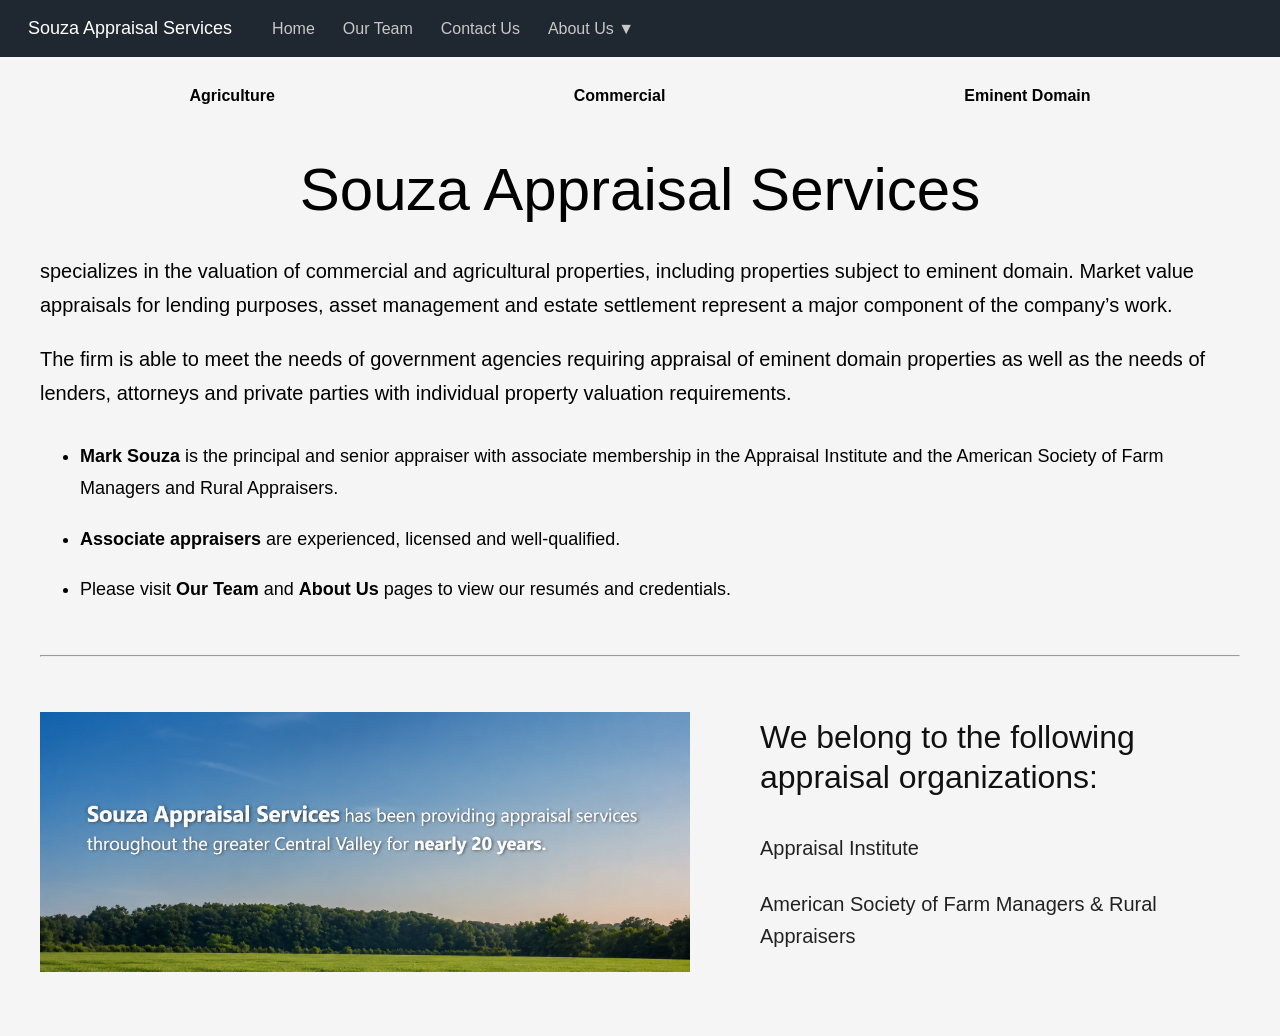
<file: index.html>
<!DOCTYPE html>
<html lang="en">
<head>
    <meta charset="UTF-8">
    <meta name="viewport" content="width=device-width, initial-scale=1.0">
    <title>Souza Appraisal Services</title>

    <link rel="stylesheet" href="style.css">
</head>

<body>

    <header>

        <div class="navbar">

            <div class="logo">
                Souza Appraisal Services
            </div>

            <nav>

                <ul>

                    <li>
                        <a href="index.html">Home</a>
                    </li>

                    <li>
                        <a href="ourteam.html">Our Team</a>
                    </li>

                    <li>
                        <a href="contact.html">Contact Us</a>
                    </li>

                    <li class="dropdown">

                        <button class="dropdown-button">
                            About Us ▼
                        </button>

                        <ul class="dropdown-menu">

                            <li>
                                <a href="resume.html">
                                    Resumés and Credentials
                                </a>
                            </li>

                            <li>
                                <a href="clsv.html">
                                    Client List and Service Area
                                </a>
                            </li>

                        </ul>

                    </li>

                </ul>

            </nav>

        </div>

    </header>

    <main class="homepage-wrapper">

        <section class="homepage-top-links">

            <div>Agriculture</div>
            <div>Commercial</div>
            <div>Eminent Domain</div>

        </section>

        <section class="homepage-main-content">

            <h1 class="homepage-title">
                Souza Appraisal Services
            </h1>

            <p>
                specializes in the valuation of commercial and agricultural properties,
                including properties subject to eminent domain. Market value appraisals
                for lending purposes, asset management and estate settlement represent a
                major component of the company’s work.
            </p>

            <p>
                The firm is able to meet the needs of government agencies requiring
                appraisal of eminent domain properties as well as the needs of lenders,
                attorneys and private parties with individual property valuation
                requirements.
            </p>

            <ul>

                <li>
                    <strong>Mark Souza</strong> is the principal and senior appraiser with
                    associate membership in the Appraisal Institute and the American
                    Society of Farm Managers and Rural Appraisers.
                </li>

                <li>
                    <strong>Associate appraisers</strong> are experienced, licensed and
                    well-qualified.
                </li>

                <li>
                    Please visit <strong>Our Team</strong> and <strong>About Us</strong>
                    pages to view our resumés and credentials.
                </li>

            </ul>

        </section>

        <hr class="homepage-divider">

        <section class="homepage-bottom-section">

            <div class="homepage-image-box">

                <img src="images/homepage.png" alt="Homepage Banner">

            </div>

            <div class="homepage-orgs">

                <h2>
                    We belong to the following appraisal organizations:
                </h2>

                <p>
                    Appraisal Institute
                </p>

                <p>
                    American Society of Farm Managers & Rural Appraisers
                </p>

            </div>

        </section>

    </main>

    <script>

        const dropdownButton = document.querySelector(".dropdown-button");
        const dropdownMenu = document.querySelector(".dropdown-menu");

        dropdownButton.addEventListener("click", () => {

            dropdownMenu.classList.toggle("show");

        });

        window.addEventListener("click", (e) => {

            if (!e.target.matches(".dropdown-button")) {

                dropdownMenu.classList.remove("show");

            }

        });

    </script>

</body>
</html>
</file>
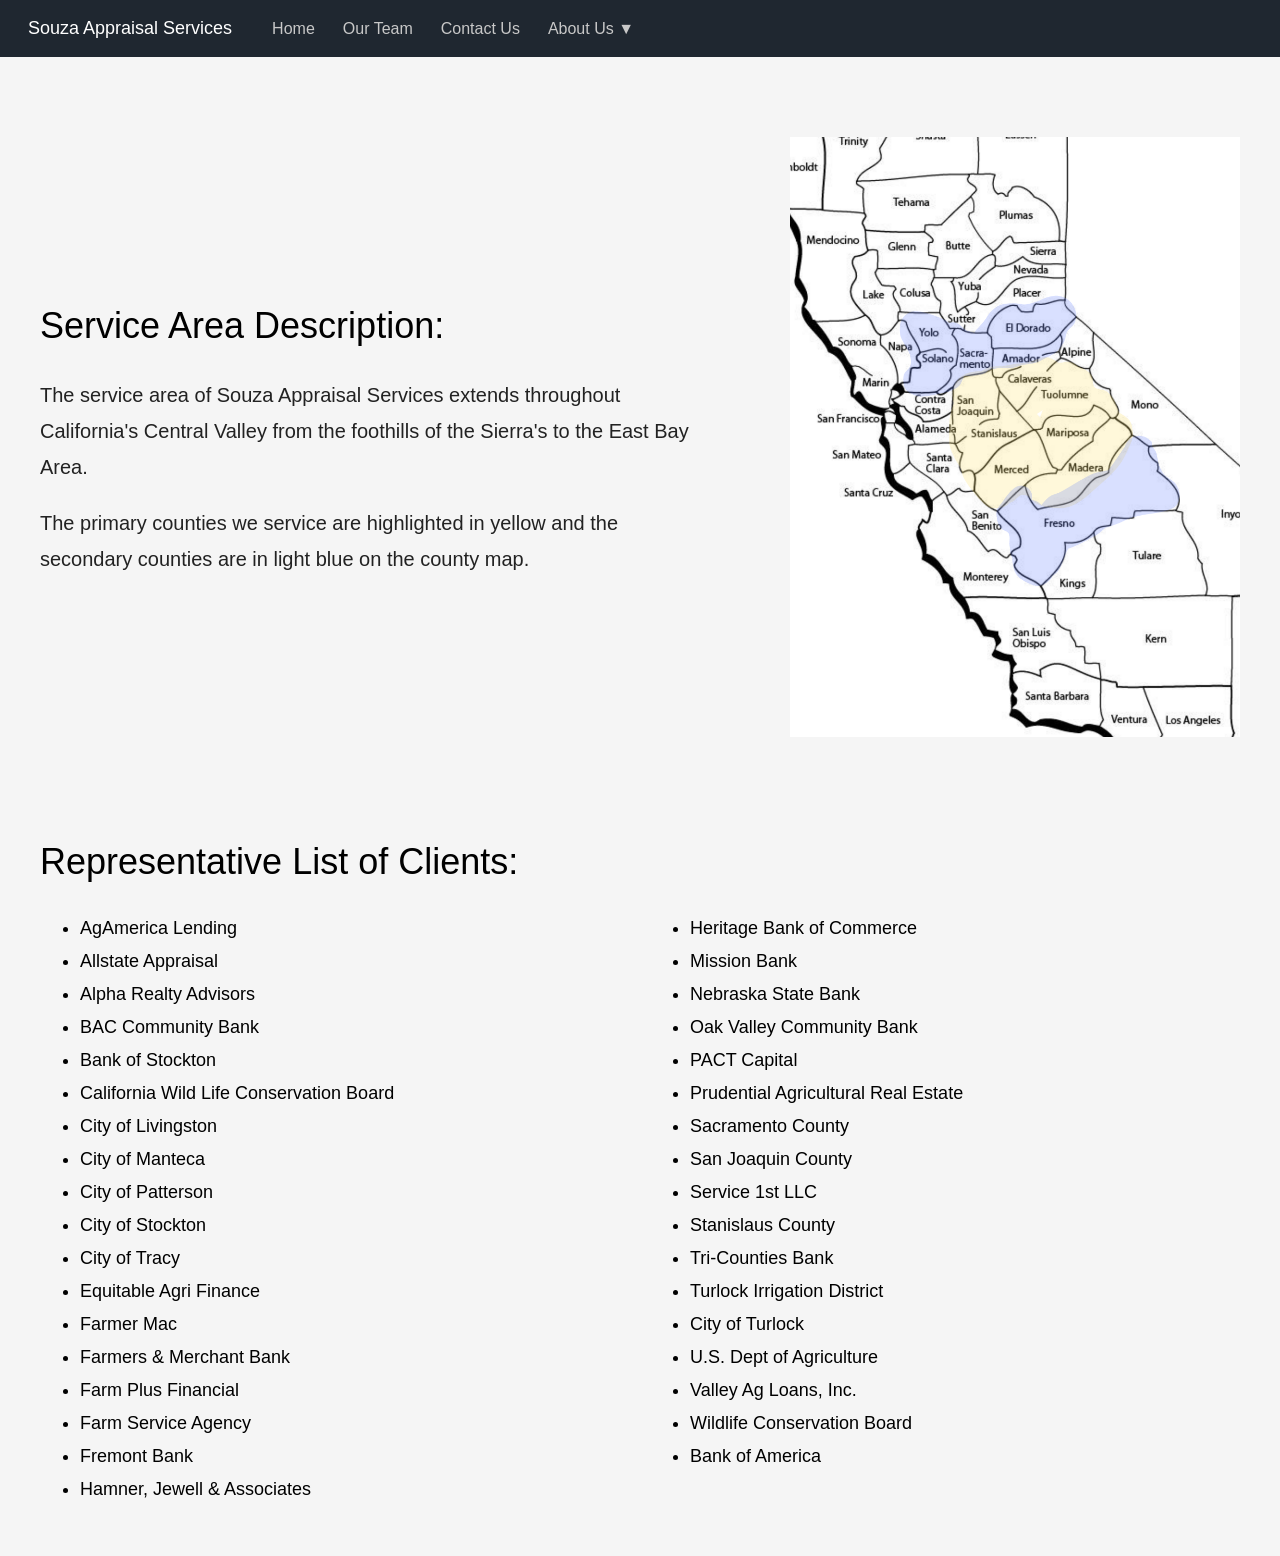
<file: clsv.html>
<!DOCTYPE html>
<html lang="en">

<head>

    <meta charset="UTF-8">

    <meta name="viewport"
          content="width=device-width, initial-scale=1.0">

    <title>
        Client List and Service Area - Souza Appraisal Services
    </title>

    <link rel="stylesheet" href="style.css">

</head>

<body>

    <header>

        <div class="navbar">

            <div class="logo">
                Souza Appraisal Services
            </div>

            <nav>

                <ul>

                    <li>
                        <a href="index.html">Home</a>
                    </li>

                    <li>
                        <a href="ourteam.html">Our Team</a>
                    </li>

                    <li>
                        <a href="contact.html">Contact Us</a>
                    </li>

                    <li class="dropdown">

                        <button class="dropdown-button">
                            About Us ▼
                        </button>

                        <ul class="dropdown-menu">

                            <li>
                                <a href="resume.html">
                                    Resumés and Credentials
                                </a>
                            </li>

                            <li>
                                <a href="clsv.html">
                                    Client List and Service Area
                                </a>
                            </li>

                        </ul>

                    </li>

                </ul>

            </nav>

        </div>

    </header>

    <main class="page-content">

        <div class="service-area-layout">

            <div class="service-area-text">

                <h1>
                    Service Area Description:
                </h1>

                <p>
                    The service area of Souza Appraisal Services extends
                    throughout California's Central Valley from the foothills
                    of the Sierra's to the East Bay Area.
                </p>

                <p>
                    The primary counties we service are highlighted in yellow
                    and the secondary counties are in light blue on the county map.
                </p>

            </div>

            <div class="service-area-image">

                <img
                    src="images/CA MAP.png"
                    alt="California Service Area Map"
                >

            </div>

        </div>

        <section class="client-list-section">

            <h1>
                Representative List of Clients:
            </h1>

            <ul class="client-list">

                <li>AgAmerica Lending</li>
                <li>Allstate Appraisal</li>
                <li>Alpha Realty Advisors</li>
                <li>BAC Community Bank</li>
                <li>Bank of Stockton</li>
                <li>California Wild Life Conservation Board</li>
                <li>City of Livingston</li>
                <li>City of Manteca</li>
                <li>City of Patterson</li>
                <li>City of Stockton</li>
                <li>City of Tracy</li>
                <li>Equitable Agri Finance</li>
                <li>Farmer Mac</li>
                <li>Farmers & Merchant Bank</li>
                <li>Farm Plus Financial</li>
                <li>Farm Service Agency</li>
                <li>Fremont Bank</li>
                <li>Hamner, Jewell & Associates</li>
                <li>Heritage Bank of Commerce</li>
                <li>Mission Bank</li>
                <li>Nebraska State Bank</li>
                <li>Oak Valley Community Bank</li>
                <li>PACT Capital</li>
                <li>Prudential Agricultural Real Estate</li>
                <li>Sacramento County</li>
                <li>San Joaquin County</li>
                <li>Service 1st LLC</li>
                <li>Stanislaus County</li>
                <li>Tri-Counties Bank</li>
                <li>Turlock Irrigation District</li>
                <li>City of Turlock</li>
                <li>U.S. Dept of Agriculture</li>
                <li>Valley Ag Loans, Inc.</li>
                <li>Wildlife Conservation Board</li>
                <li>Bank of America</li>
                
            </ul>

        </section>

    </main>

    <script>

        const dropdownButton =
            document.querySelector(".dropdown-button");

        const dropdownMenu =
            document.querySelector(".dropdown-menu");

        dropdownButton.addEventListener("click", () => {

            dropdownMenu.classList.toggle("show");

        });

        window.addEventListener("click", (e) => {

            if (!e.target.matches(".dropdown-button")) {

                dropdownMenu.classList.remove("show");

            }

        });

    </script>

</body>

</html>
</file>
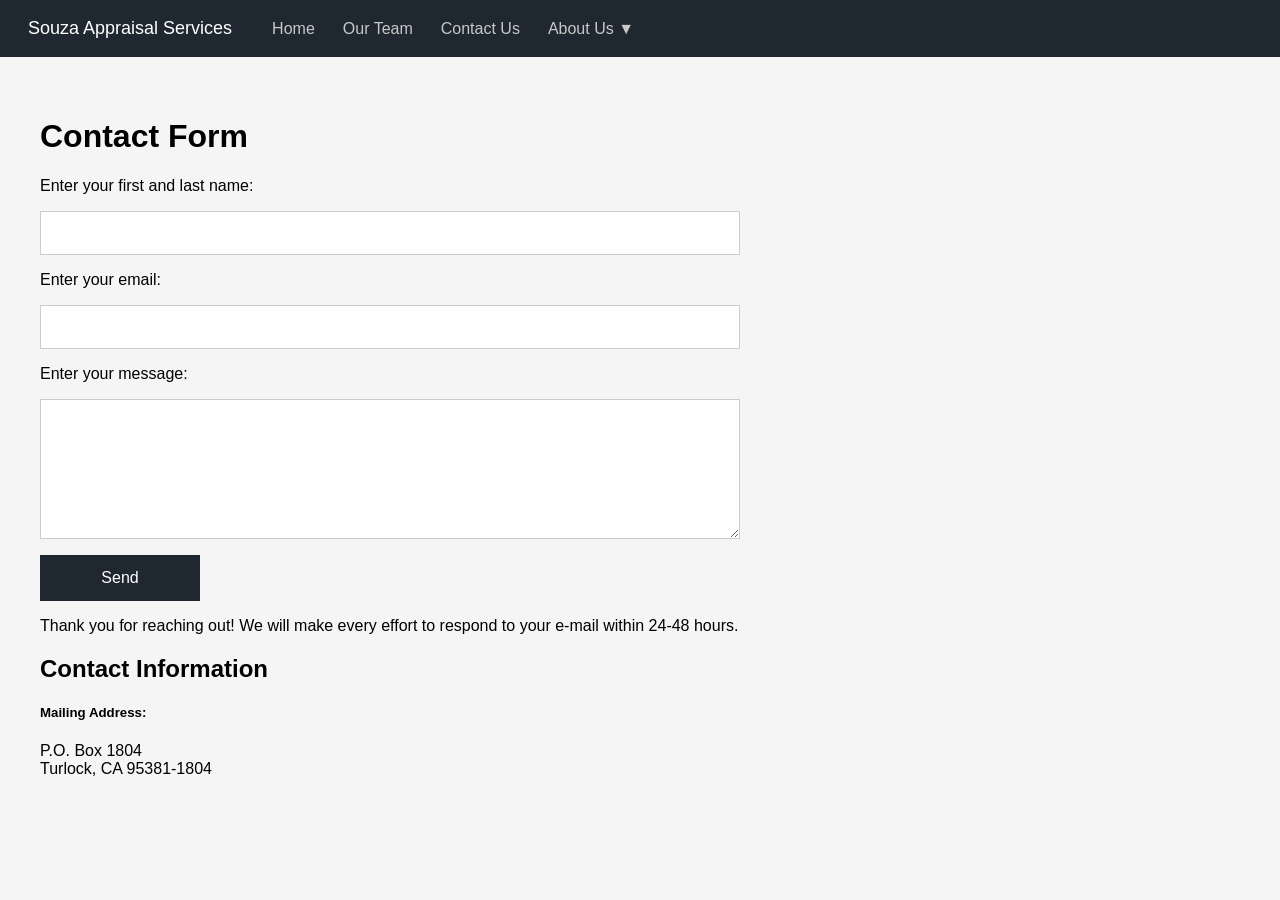
<file: contact.html>
<!DOCTYPE html>
<html lang="en">
<head>

    <meta charset="UTF-8">

    <meta name="viewport"
          content="width=device-width, initial-scale=1.0">

    <title>
        Contact Us - Souza Appraisal Services
    </title>

    <link rel="stylesheet" href="style.css">

</head>

<body>

    <header>

        <div class="navbar">

            <div class="logo">
                Souza Appraisal Services
            </div>

            <nav>

                <ul>

                    <li>
                        <a href="index.html">Home</a>
                    </li>

                    <li>
                        <a href="ourteam.html">Our Team</a>
                    </li>

                    <li>
                        <a href="contact.html">Contact Us</a>
                    </li>

                    <li class="dropdown">

                        <button class="dropdown-button">
                            About Us ▼
                        </button>

                        <ul class="dropdown-menu">

                            <li>
                                <a href="resume.html">
                                    Resumés and Credentials
                                </a>
                            </li>

                            <li>
                                <a href="clsv.html">
                                    Client List and Service Area
                                </a>
                            </li>

                        </ul>

                    </li>

                </ul>

            </nav>

        </div>

    </header>

    <main class="page-content">

        <h1>Contact Form</h1>

        <form
            id="contact-form"
            class="contact-form"
            action="https://formspree.io/f/mkoyazvo"
            method="POST"
        >

            <label for="name">
                Enter your first and last name:
            </label>

            <input
                type="text"
                id="name"
                name="name"
                required
            >

            <label for="email">
                Enter your email:
            </label>

            <input
                type="email"
                id="email"
                name="email"
                required
            >

            <label for="message">
                Enter your message:
            </label>

            <textarea
                id="message"
                name="message"
                rows="6"
                required
            ></textarea>

            <button type="submit">
                Send
            </button>

        </form>

        <p id="success-message"
           style="
                display:none;
                color:green;
                font-size:18px;
                margin-top:20px;
           ">
            Your message has been sent successfully.
        </p>

        <p>
            Thank you for reaching out!
            We will make every effort to respond
            to your e-mail within 24-48 hours.
        </p>

        <h2>Contact Information</h2>

        <h5>Mailing Address:</h5>

        <p>
            P.O. Box 1804<br>
            Turlock, CA 95381-1804
        </p>

    </main>

    <script>

        const dropdownButton =
            document.querySelector(".dropdown-button");

        const dropdownMenu =
            document.querySelector(".dropdown-menu");

        dropdownButton.addEventListener("click", () => {

            dropdownMenu.classList.toggle("show");

        });

        window.addEventListener("click", (e) => {

            if (!e.target.matches(".dropdown-button")) {

                dropdownMenu.classList.remove("show");

            }

        });

        const form =
            document.getElementById("contact-form");

        const successMessage =
            document.getElementById("success-message");

        form.addEventListener("submit", async function(event) {

            event.preventDefault();

            const formData = new FormData(form);

            const response = await fetch(form.action, {

                method: "POST",

                body: formData,

                headers: {
                    'Accept': 'application/json'
                }

            });

            if (response.ok) {

                successMessage.style.display = "block";

                form.reset();

            } else {

                alert("There was a problem sending your message.");

            }

        });

    </script>

</body>
</html>
</file>
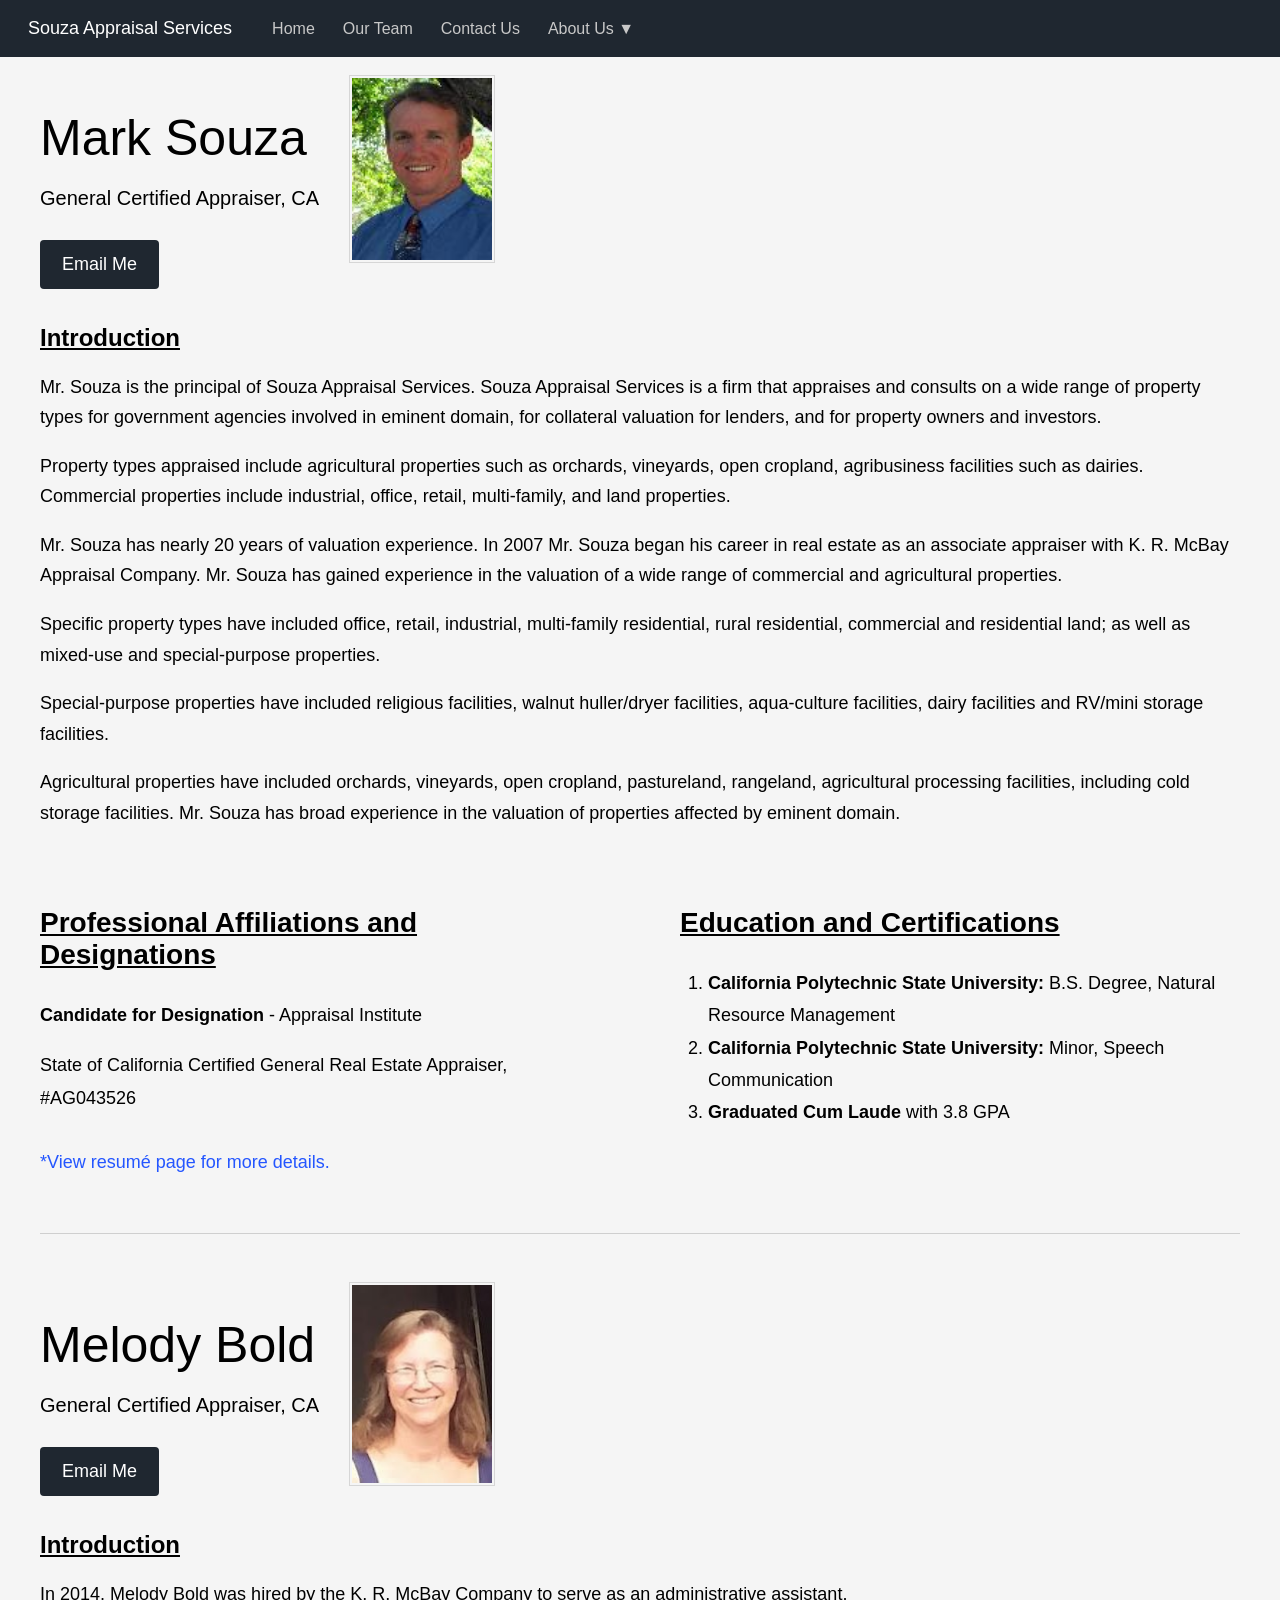
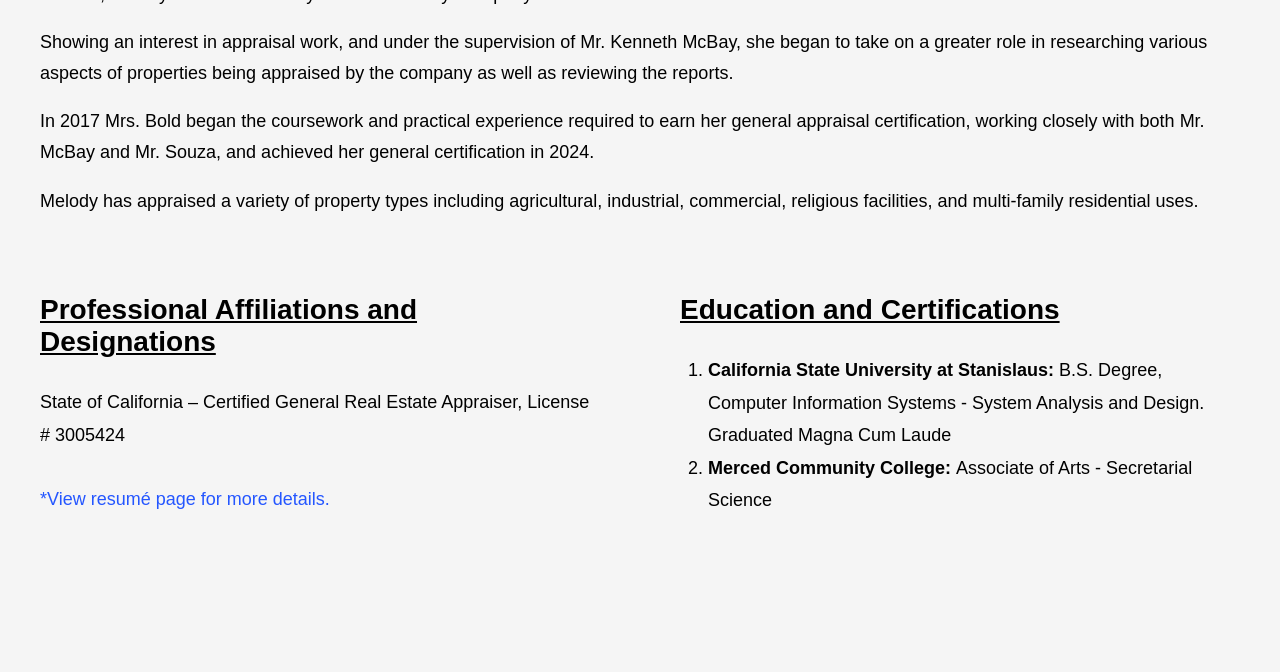
<file: ourteam.html>
<!DOCTYPE html>
<html lang="en">
<head>
    <meta charset="UTF-8">
    <meta name="viewport" content="width=device-width, initial-scale=1.0">
    <title>Our Team - Souza Appraisal Services</title>

    <link rel="stylesheet" href="style.css">
</head>

<body>

    <header>

        <div class="navbar">

            <div class="logo">
                Souza Appraisal Services
            </div>

            <nav>

                <ul>

                    <li>
                        <a href="index.html">Home</a>
                    </li>

                    <li>
                        <a href="ourteam.html">Our Team</a>
                    </li>

                    <li>
                        <a href="contact.html">Contact Us</a>
                    </li>

                    <li class="dropdown">

                        <button class="dropdown-button">
                            About Us ▼
                        </button>

                        <ul class="dropdown-menu">

                            <li>
                                <a href="resume.html">
                                    Resumés and Credentials
                                </a>
                            </li>

                            <li>
                                <a href="clsv.html">
                                    Client List and Service Area
                                </a>
                            </li>

                        </ul>

                    </li>

                </ul>

            </nav>

        </div>

    </header>

    <main class="our-team-wrapper">

        <!-- MARK SOUZA -->

        <section class="member-section">

            <div class="member-header">

                <div class="member-left">

                    <h1 class="member-name">
                        Mark Souza
                    </h1>

                    <h3 class="member-title">
                        General Certified Appraiser, CA
                    </h3>

                    <a href="contact.html">
                        <button class="email-button">
                            Email Me
                        </button>
                    </a>

                </div>

                <div class="member-right">

                    <img src="images/mark.jpg" alt="Mark Souza">

                </div>

            </div>

            <div class="member-content">

                <h2>
                    Introduction
                </h2>

                <p>
                    Mr. Souza is the principal of Souza Appraisal Services.
                    Souza Appraisal Services is a firm that appraises and
                    consults on a wide range of property types for government
                    agencies involved in eminent domain, for collateral valuation
                    for lenders, and for property owners and investors.
                </p>

                <p>
                    Property types appraised include agricultural properties
                    such as orchards, vineyards, open cropland, agribusiness
                    facilities such as dairies. Commercial properties include
                    industrial, office, retail, multi-family, and land properties.
                </p>

                <p>
                    Mr. Souza has nearly 20 years of valuation experience.
                    In 2007 Mr. Souza began his career in real estate as an
                    associate appraiser with K. R. McBay Appraisal Company.
                    Mr. Souza has gained experience in the valuation of a
                    wide range of commercial and agricultural properties.
                </p>

                <p>
                    Specific property types have included office, retail,
                    industrial, multi-family residential, rural residential,
                    commercial and residential land; as well as mixed-use and
                    special-purpose properties.
                </p>

                <p>
                    Special-purpose properties have included religious facilities,
                    walnut huller/dryer facilities, aqua-culture facilities,
                    dairy facilities and RV/mini storage facilities.
                </p>

                <p>
                    Agricultural properties have included orchards, vineyards,
                    open cropland, pastureland, rangeland, agricultural
                    processing facilities, including cold storage facilities.
                    Mr. Souza has broad experience in the valuation of
                    properties affected by eminent domain.
                </p>

                <div class="member-bottom-grid">

                    <div class="member-column">

                        <h2>
                            Professional Affiliations and Designations
                        </h2>

                        <p>
                            <strong>Candidate for Designation</strong> -
                            Appraisal Institute
                        </p>

                        <p>
                            State of California Certified General Real Estate
                            Appraiser, #AG043526
                        </p>

                        <a class="resume-link" href="resume.html">
                            *View resum&eacute; page for more details.
                        </a>

                    </div>

                    <div class="member-column">

                        <h2>
                            Education and Certifications
                        </h2>

                        <ol>

                            <li>
                                <strong>
                                    California Polytechnic State University:
                                </strong>

                                B.S. Degree, Natural Resource Management
                            </li>

                            <li>
                                <strong>
                                    California Polytechnic State University:
                                </strong>

                                Minor, Speech Communication
                            </li>

                            <li>
                                <strong>
                                    Graduated Cum Laude
                                </strong>

                                with 3.8 GPA
                            </li>

                        </ol>

                    </div>

                </div>

            </div>

        </section>

        <hr class="member-divider">

        <!-- MELODY BOLD -->

        <section class="member-section">

            <div class="member-header">

                <div class="member-left">

                    <h1 class="member-name">
                        Melody Bold
                    </h1>

                    <h3 class="member-title">
                        General Certified Appraiser, CA
                    </h3>

                    <a href="contact.html">
                        <button class="email-button">
                            Email Me
                        </button>
                    </a>

                </div>

                <div class="member-right">

                    <img src="images/melody.jpg" alt="Melody Bold">

                </div>

            </div>

            <div class="member-content">

                <h2>
                    Introduction
                </h2>

                <p>
                    In 2014, Melody Bold was hired by the K. R. McBay Company
                    to serve as an administrative assistant.
                </p>

                <p>
                    Showing an interest in appraisal work, and under the
                    supervision of Mr. Kenneth McBay, she began to take on a
                    greater role in researching various aspects of properties
                    being appraised by the company as well as reviewing the reports.
                </p>

                <p>
                    In 2017 Mrs. Bold began the coursework and practical
                    experience required to earn her general appraisal
                    certification, working closely with both Mr. McBay and
                    Mr. Souza, and achieved her general certification in 2024.
                </p>

                <p>
                    Melody has appraised a variety of property types including
                    agricultural, industrial, commercial, religious facilities,
                    and multi-family residential uses.
                </p>

                <div class="member-bottom-grid">

                    <div class="member-column">

                        <h2>
                            Professional Affiliations and Designations
                        </h2>

                        <p>
                            State of California – Certified General Real Estate
                            Appraiser, License # 3005424
                        </p>

                        <a class="resume-link" href="resume.html">
                            *View resum&eacute; page for more details.
                        </a>

                    </div>

                    <div class="member-column">

                        <h2>
                            Education and Certifications
                        </h2>

                        <ol>

                            <li>
                                <strong>
                                    California State University at Stanislaus:
                                </strong>

                                B.S. Degree, Computer Information Systems -
                                System Analysis and Design. Graduated Magna Cum Laude
                            </li>

                            <li>
                                <strong>
                                    Merced Community College:
                                </strong>

                                Associate of Arts - Secretarial Science
                            </li>

                        </ol>

                    </div>

                </div>

            </div>

        </section>

    </main>

    <script>

        const dropdownButton = document.querySelector(".dropdown-button");
        const dropdownMenu = document.querySelector(".dropdown-menu");

        dropdownButton.addEventListener("click", () => {

            dropdownMenu.classList.toggle("show");

        });

        window.addEventListener("click", (e) => {

            if (!e.target.matches(".dropdown-button")) {

                dropdownMenu.classList.remove("show");

            }

        });

    </script>

</body>
</html>
</file>
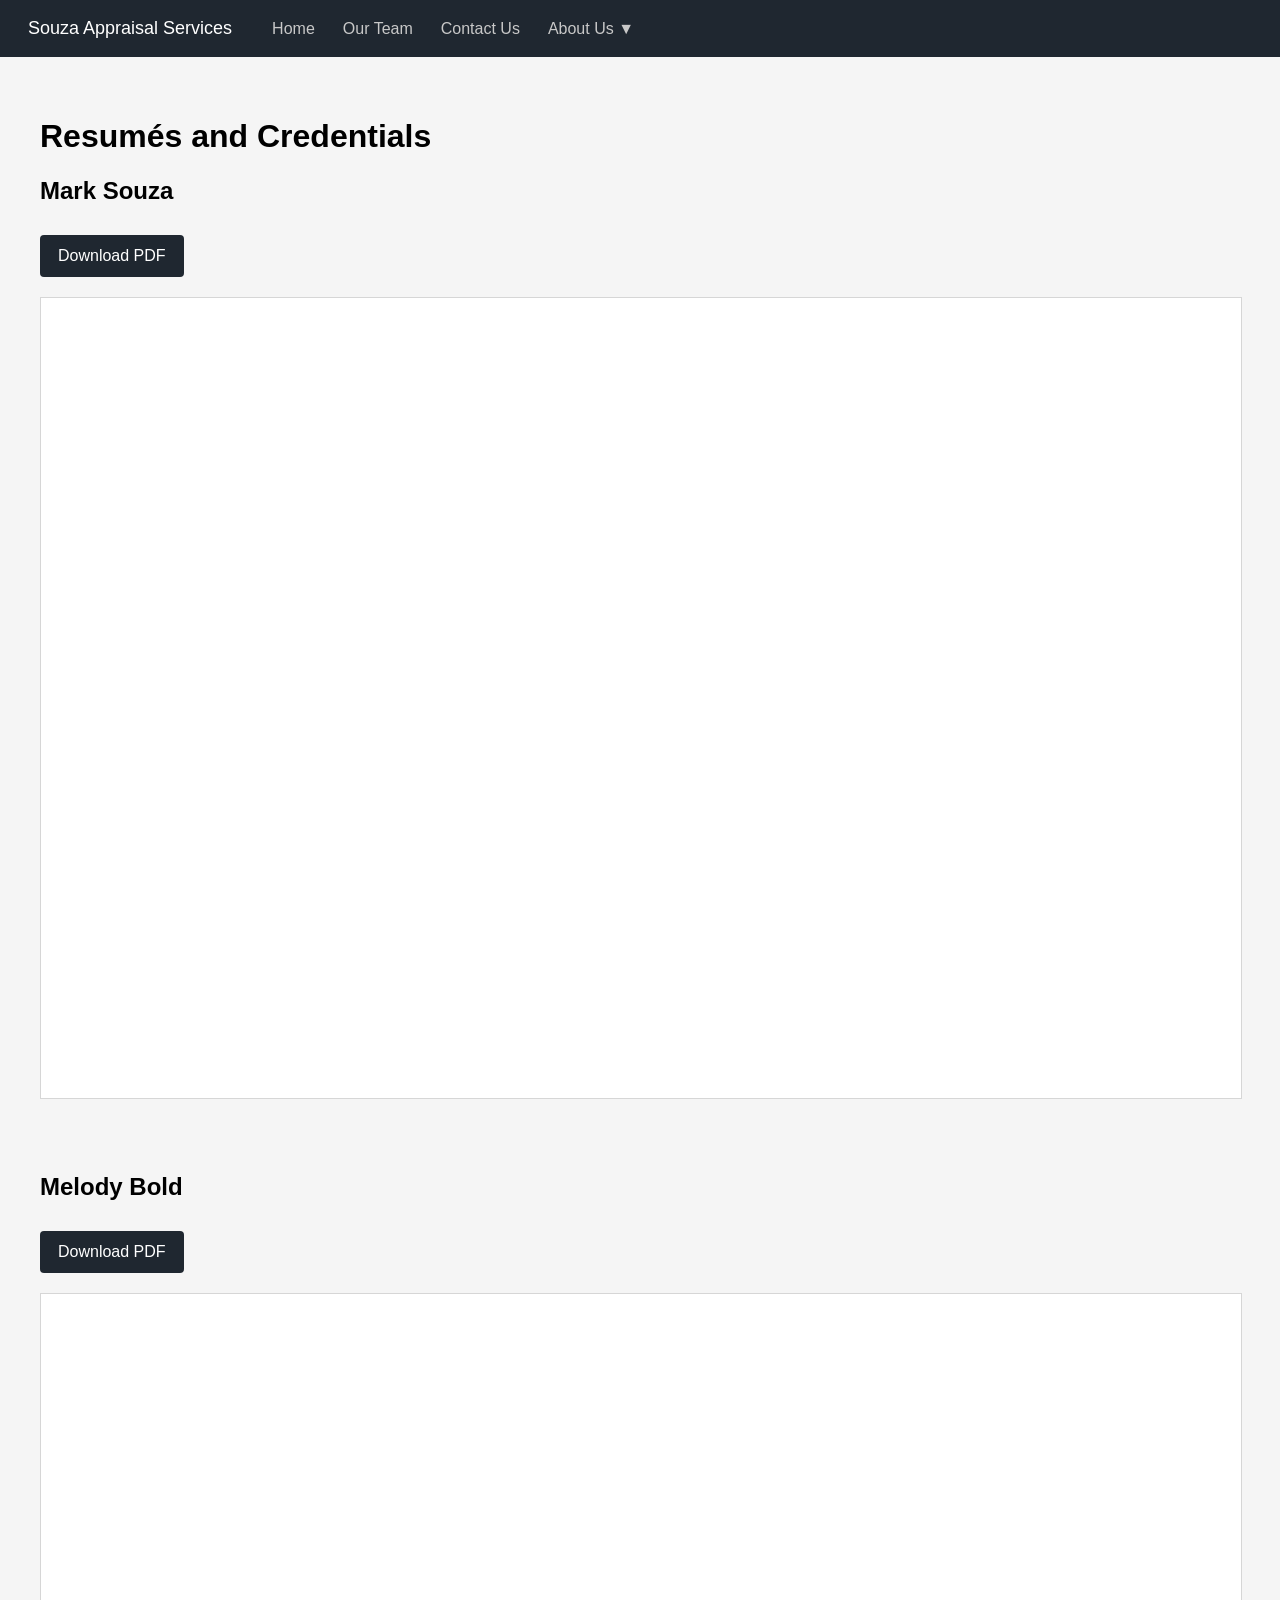
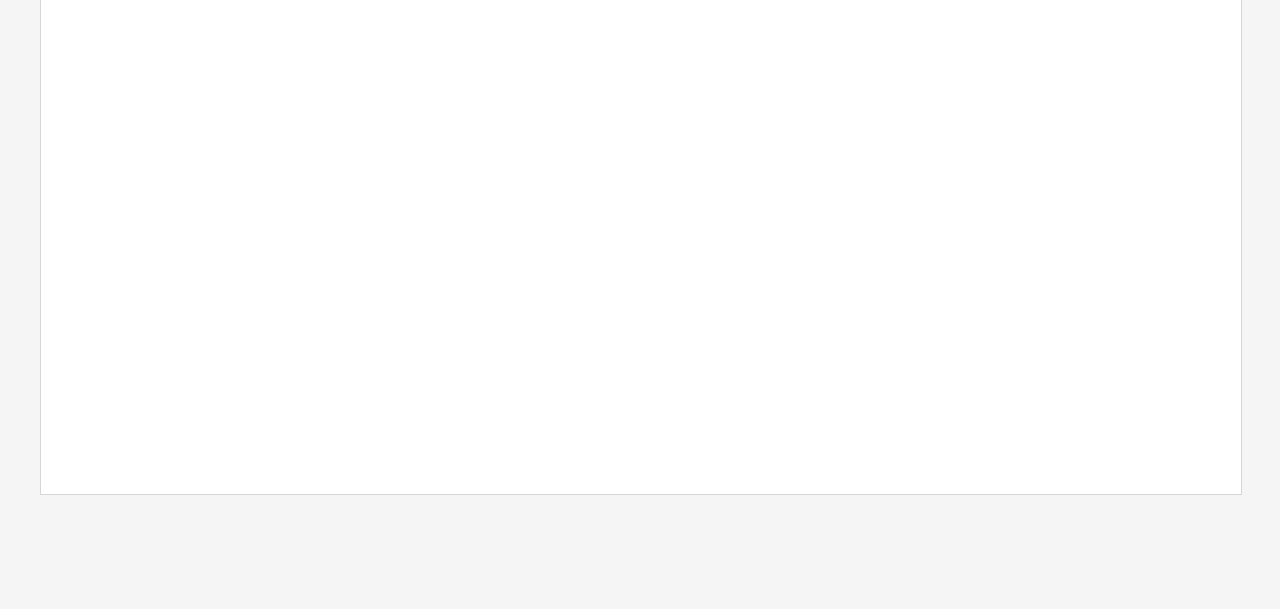
<file: resume.html>
<!DOCTYPE html>
<html lang="en">

<head>

    <meta charset="UTF-8">

    <meta name="viewport"
          content="width=device-width, initial-scale=1.0">

    <title>
        Resumés and Credentials - Souza Appraisal Services
    </title>

    <link rel="stylesheet" href="style.css">

</head>

<body>

    <header>

        <div class="navbar">

            <div class="logo">
                Souza Appraisal Services
            </div>

            <nav>

                <ul>

                    <li>
                        <a href="index.html">Home</a>
                    </li>

                    <li>
                        <a href="ourteam.html">Our Team</a>
                    </li>

                    <li>
                        <a href="contact.html">Contact Us</a>
                    </li>

                    <li class="dropdown">

                        <button class="dropdown-button">
                            About Us ▼
                        </button>

                        <ul class="dropdown-menu">

                            <li>
                                <a href="resume.html">
                                    Resumés and Credentials
                                </a>
                            </li>

                            <li>
                                <a href="clsv.html">
                                    Client List and Service Area
                                </a>
                            </li>

                        </ul>

                    </li>

                </ul>

            </nav>

        </div>

    </header>

    <main class="page-content">

        <h1>
            Resumés and Credentials
        </h1>

        <!-- MARK -->

        <section class="resume-section">

            <h2>
                Mark Souza
            </h2>

            <a
                class="resume-download-button"
                href="docs/msouza.pdf"
                download
            >
                Download PDF
            </a>

            <iframe
                src="docs/msouza.pdf"
                width="100%"
                height="800"
                style="
                    border:1px solid #d6d6d6;
                    margin-top:20px;
                    background:white;
                "
            >
            </iframe>

        </section>

        <!-- MELODY -->

        <section class="resume-section">

            <h2>
                Melody Bold
            </h2>

            <a
                class="resume-download-button"
                href="docs/mbold.pdf"
                download
            >
                Download PDF
            </a>

            <iframe
                src="docs/mbold.pdf"
                width="100%"
                height="800"
                style="
                    border:1px solid #d6d6d6;
                    margin-top:20px;
                    background:white;
                "
            >
            </iframe>

        </section>

    </main>

    <script>

        const dropdownButton =
            document.querySelector(".dropdown-button");

        const dropdownMenu =
            document.querySelector(".dropdown-menu");

        dropdownButton.addEventListener("click", () => {

            dropdownMenu.classList.toggle("show");

        });

        window.addEventListener("click", (e) => {

            if (!e.target.matches(".dropdown-button")) {

                dropdownMenu.classList.remove("show");

            }

        });

    </script>

</body>

</html>
</file>
<file: style.css>
body {
    margin: 0;
    font-family: Arial, sans-serif;
    background-color: #f5f5f5;
}

/* HEADER */

header {
    background-color: #1f2730;
    padding: 18px 28px;
}

.navbar {
    display: flex;
    align-items: center;
}

.logo {
    color: white;
    font-size: 18px;
    font-weight: 500;
    margin-right: 40px;
}

nav ul {
    list-style: none;

    display: flex;
    align-items: center;

    gap: 28px;

    margin: 0;
    padding: 0;
}

nav a {
    color: #c8c8c8;

    text-decoration: none;

    font-size: 16px;

    transition: color 0.2s ease;
}

nav a:hover {
    color: white;
}

/* DROPDOWN */

.dropdown {
    position: relative;
}

.dropdown-button {
    background: none;
    border: none;

    color: #c8c8c8;

    font-size: 16px;

    cursor: pointer;

    padding: 0;

    transition: color 0.2s ease;
}

.dropdown-button:hover {
    color: white;
}

.dropdown-menu {
    display: none;

    position: absolute;

    top: 35px;
    left: 0;

    background-color: #f4f4f4;

    min-width: 260px;

    border-radius: 6px;

    padding: 10px 0;

    box-shadow: 0 4px 12px rgba(0,0,0,0.15);

    z-index: 1000;
}

.dropdown-menu.show {
    display: block;
}

.dropdown-menu li {
    list-style: none;
}

.dropdown-menu a {
    display: block;

    padding: 14px 20px;

    color: #333;

    font-size: 16px;

    text-decoration: none;
}

.dropdown-menu a:hover {
    background-color: #e9e9e9;

    color: #111;
}

/* HOMEPAGE */

.homepage-wrapper {
    max-width: 1250px;

    margin: auto;

    padding: 20px 40px 60px 40px;
}

.homepage-top-links {
    display: flex;

    justify-content: space-around;

    font-weight: bold;

    margin-top: 10px;

    margin-bottom: 40px;
}

.homepage-title {
    text-align: center;

    display: block;

    font-size: 60px;

    font-weight: 400;

    margin-bottom: 30px;
}

.homepage-main-content p {
    font-size: 20px;

    line-height: 1.7;
}

.homepage-main-content ul {
    margin-top: 30px;

    line-height: 1.8;
}

.homepage-main-content li {
    margin-bottom: 18px;

    font-size: 18px;
}

.homepage-divider {
    margin-top: 50px;
    margin-bottom: 50px;
}

.homepage-bottom-section {
    display: flex;

    gap: 70px;

    align-items: center;
}

.homepage-image-box img {
    width: 650px;

    display: block;
}

.homepage-orgs {
    max-width: 430px;

    padding-top: 10px;
}

.homepage-orgs h2 {
    font-size: 32px;

    font-weight: 300;

    line-height: 1.25;

    margin-top: 0;

    margin-bottom: 35px;

    color: #111;
}

.homepage-orgs p {
    font-size: 20px;

    line-height: 1.6;

    margin-bottom: 24px;

    color: #222;
}

/* PAGE CONTENT */

.page-content {
    max-width: 1200px;

    margin: auto;

    padding: 40px;
}

/* CLIENT LIST */

.client-list {
    columns: 2;

    column-gap: 60px;

    margin-top: 30px;
}

.client-list li {
    margin-bottom: 12px;

    font-size: 18px;
}

/* CONTACT FORM */

.contact-form {
    display: flex;

    flex-direction: column;

    gap: 16px;

    max-width: 700px;
}

.contact-form input,
.contact-form textarea {
    padding: 12px;

    font-size: 16px;

    border: 1px solid #ccc;
}

.contact-form button {
    width: 160px;

    background-color: #1f2730;

    color: white;

    border: none;

    padding: 14px;

    font-size: 16px;

    cursor: pointer;
}

/* RESUME PAGE */

.resume-section {
    margin-bottom: 70px;
}

/* OUR TEAM PAGE */

.our-team-wrapper {
    max-width: 1300px;
    margin: auto;
    padding: 10px 40px 80px 40px;
}

.member-section {
    margin-bottom: 60px;
}

.member-divider {
    margin-top: 40px;
    margin-bottom: 40px;
    border: none;
    border-top: 1px solid #cfcfcf;
}

.member-header {
    display: flex;
    align-items: flex-start;
    gap: 30px;
    margin-bottom: 35px;
}

.member-left {
    width: fit-content;
}

.member-right {
    padding-top: 8px;
}

.member-name {
    font-size: 50px;
    font-weight: 400;
    margin-bottom: 12px;
}

.member-title {
    font-size: 20px;
    font-weight: 400;
    margin-bottom: 30px;
}

.member-right img {
    width: 140px;
    height: auto;
    border: 1px solid #d6d6d6;
    padding: 2px;
    display: block;
}

.email-button {
    background-color: #1f2730;
    color: white;
    border: none;
    padding: 14px 22px;
    font-size: 18px;
    cursor: pointer;
    border-radius: 4px;
}

.email-button:hover {
    background-color: #2d3742;
}

.member-content h2 {
    font-size: 24px;
    font-weight: 600;
    margin-bottom: 20px;
    text-decoration: underline;
}

.member-content p {
    font-size: 18px;
    line-height: 1.7;
    margin-bottom: 18px;
}

.member-bottom-grid {
    display: flex;
    justify-content: space-between;
    gap: 80px;
    margin-top: 55px;
}

.member-column {
    flex: 1;
}

.member-column h2 {
    font-size: 28px;
    font-weight: 600;
    margin-bottom: 28px;
}

.member-column p,
.member-column li {
    font-size: 18px;
    line-height: 1.8;
}

.member-column ol {
    padding-left: 28px;
}

.resume-link {

    display: inline-block;

    margin-top: 20px;

    color: #2456ff;

    text-decoration: none;

    font-size: 18px;

    transition: color 0.2s ease;
}

.resume-link:hover {

    color: #163dcc;

    text-decoration: underline;
}

/* MOBILE */

@media (max-width: 900px) {

    .member-header {
        flex-direction: column;
        gap: 30px;
    }

    .member-bottom-grid {
        flex-direction: column;
    }

    .member-right img {
        width: 180px;
    }
}

.resume-download-button {

    display: inline-block;

    background-color: #1f2730;

    color: white;

    text-decoration: none;

    padding: 12px 18px;

    border-radius: 4px;

    margin-top: 10px;

    transition: background-color 0.2s ease;
}

.resume-download-button:hover {

    background-color: #2d3742;
}

/* SERVICE AREA PAGE */

.service-area-layout {

    display: flex;

    justify-content: space-between;

    align-items: center;

    gap: 80px;

    margin-top: 40px;

    margin-bottom: 100px;
}

.service-area-text {

    flex: 1;

    max-width: 700px;
}

.service-area-text h1 {

    font-size: 36px;

    font-weight: 500;

    margin-bottom: 30px;
}

.service-area-text p {

    font-size: 20px;

    line-height: 1.8;

    color: #222;
}

.service-area-image img {

    width: 450px;

    height: auto;
}

.client-list-section h1 {

    font-size: 36px;

    font-weight: 500;

    margin-bottom: 35px;
}

/* MOBILE */

@media (max-width: 900px) {

    .service-area-layout {

        flex-direction: column;

        text-align: center;

        gap: 40px;
    }

    .service-area-image img {

        width: 100%;

        max-width: 400px;
    }
}

/* GLOBAL MOBILE IMPROVEMENTS */

@media (max-width: 900px) {

    header {

        padding: 16px;
    }

    .navbar {

        flex-direction: column;

        align-items: flex-start;

        gap: 18px;
    }

    .logo {

        margin-right: 0;

        font-size: 22px;
    }

    nav ul {

        flex-wrap: wrap;

        gap: 16px;
    }

    .homepage-wrapper {

        padding: 20px;
    }

    .homepage-top-links {

        flex-direction: column;

        align-items: center;

        gap: 12px;

        margin-bottom: 30px;
    }

    .homepage-title {

        font-size: 42px;

        line-height: 1.1;
    }

    .homepage-main-content p {

        font-size: 18px;
    }

    .homepage-main-content li {

        font-size: 17px;
    }

    .homepage-bottom-section {

        flex-direction: column;

        gap: 40px;

        text-align: center;
    }

    .homepage-image-box img {

        width: 100%;

        max-width: 100%;
    }

    .homepage-orgs {

        max-width: 100%;
    }

    .homepage-orgs h2 {

        font-size: 28px;
    }

    .homepage-orgs p {

        font-size: 18px;
    }

    .page-content {

        padding: 20px;
    }

    .client-list {

        columns: 1;
    }

    .member-name {

        font-size: 38px;
    }

    .member-title {

        font-size: 18px;
    }

    .member-header {

        flex-direction: column;
    }

    .member-right img {

        width: 180px;
    }

    .member-bottom-grid {

        flex-direction: column;

        gap: 40px;
    }

    .service-area-layout {

        flex-direction: column;

        text-align: center;

        gap: 40px;
    }

    .service-area-image img {

        width: 100%;

        max-width: 400px;
    }

    .service-area-text h1 {

        font-size: 32px;
    }

    .service-area-text p {

        font-size: 18px;
    }

    .client-list-section h1 {

        font-size: 32px;
    }

    iframe {

        height: 500px;
    }
}
</file>
